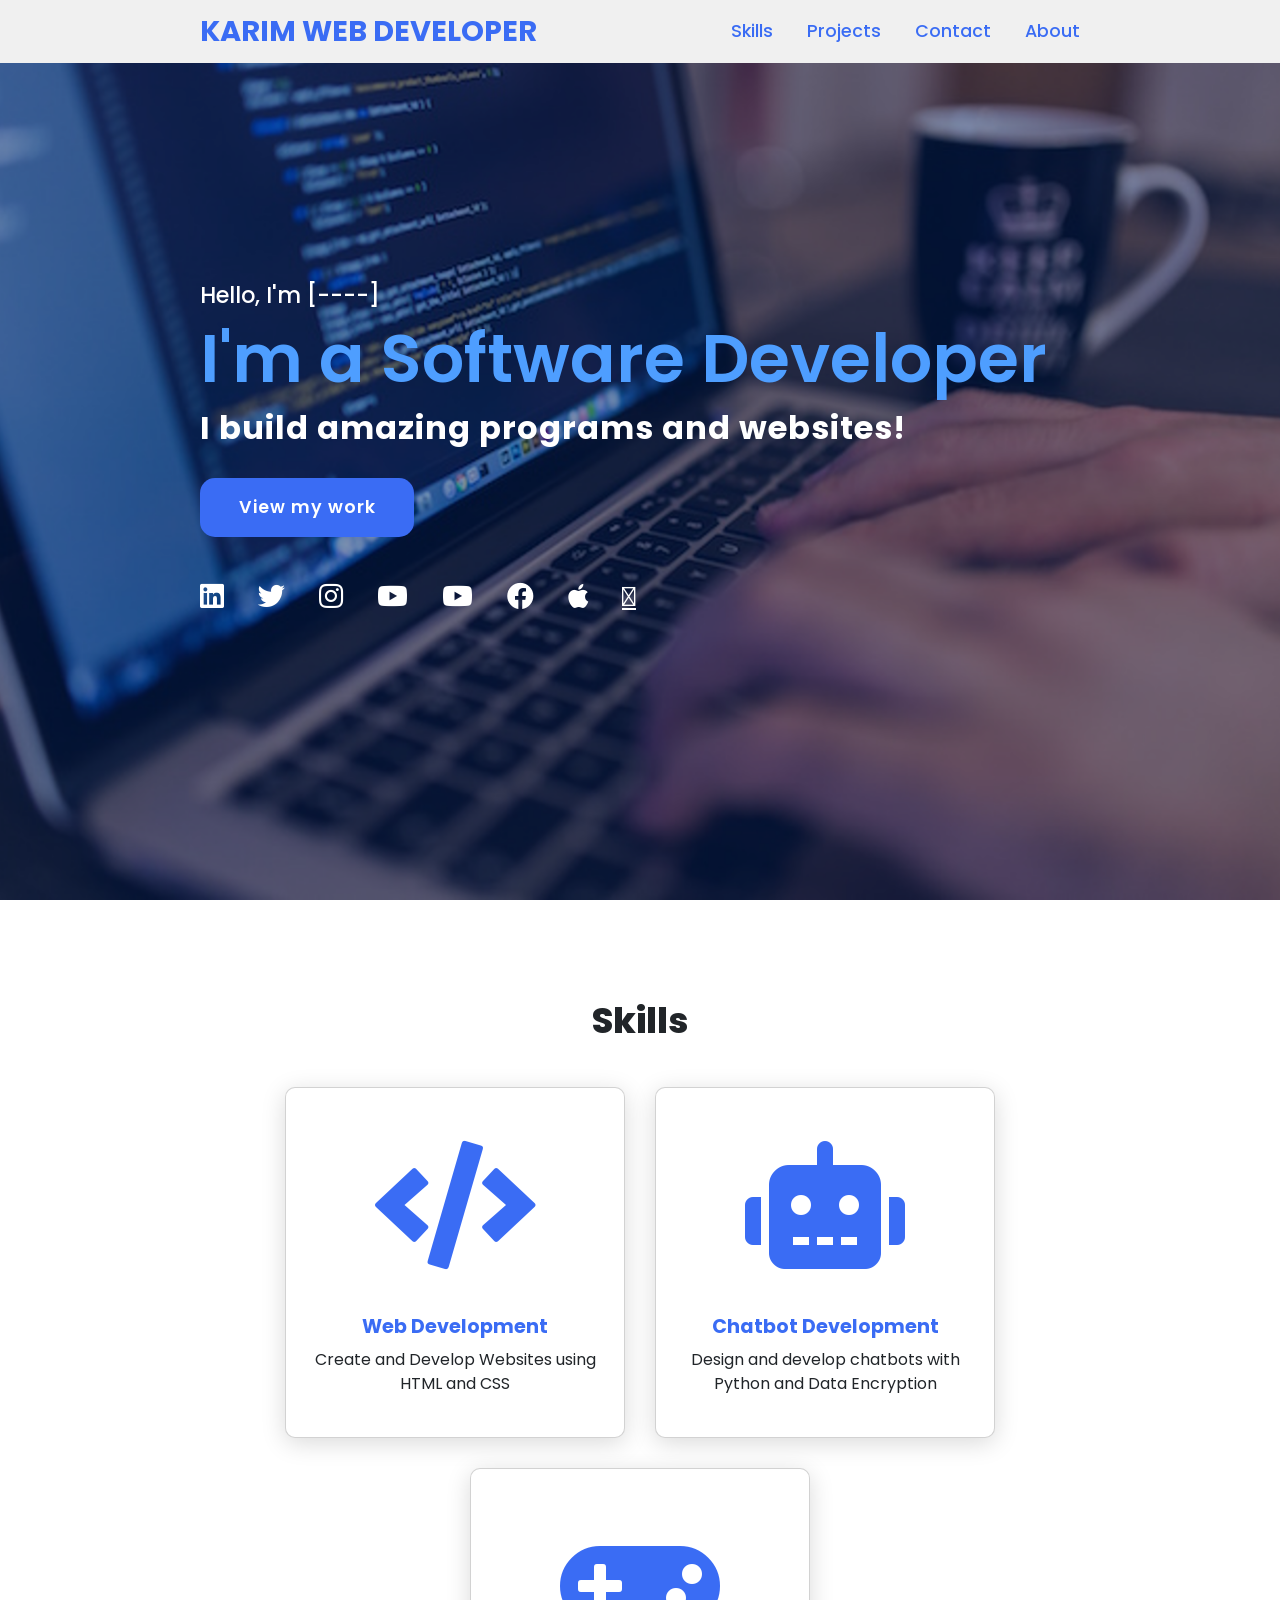
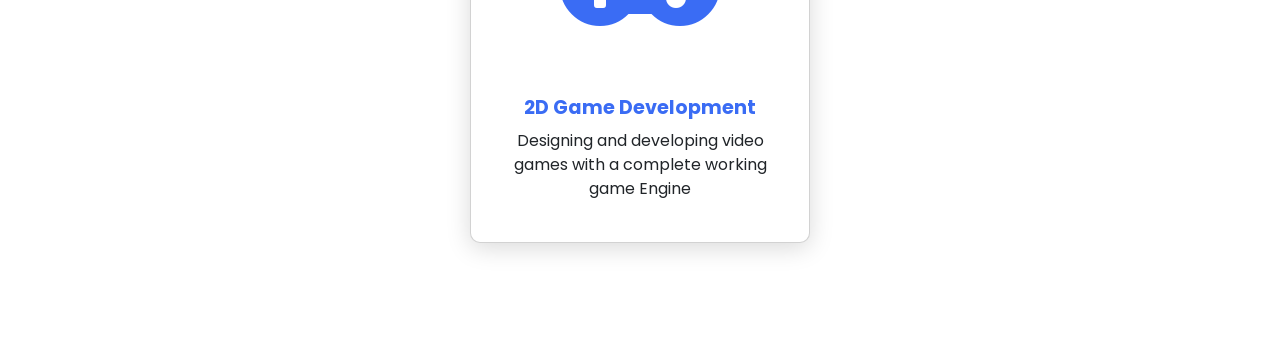
<file: index.html>
<!doctype html>
<html lang="en">
  <head>
    <meta charset="UTF-8" />
    <meta http-equiv="X-UA-Compatible" content="IE=edge" />
    <meta name="viewport" content="width=device-width, initial-scale=1.0" />
    <link
      rel="stylesheet"
      href="https://cdnjs.cloudflare.com/ajax/libs/font-awesome/5.15.4/css/all.min.css"
    />

    <link
      href="https://cdn.jsdelivr.net/npm/bootstrap@5.3.8/dist/css/bootstrap.min.css"
      rel="stylesheet"
      integrity="sha384-sRIl4kxILFvY47J16cr9ZwB07vP4J8+LH7qKQnuqkuIAvNWLzeN8tE5YBujZqJLB"
      crossorigin="anonymous"
    />

    <link rel="stylesheet" href="style.css" />
    <title>My Portfolio</title>
  </head>

  <body>
    <header>
      <a href="#" class="logo">Karim Web developer </a>
      <nav class="navigation">
        <a href="#skills">Skills</a>
        <a href="#projects">Projects</a>
        <a href="#contact">Contact</a>
        <a href="">About</a>
      </nav>
    </header>

    <section class="main">
      <div>
        <h2>Hello, I'm [----]<br /><span>I'm a Software Developer</span></h2>
        <h3>I build amazing programs and websites!</h3>
        <a href="#projects" class="main-btn">View my work</a>
        <div class="social-icons">
          <a href="#"><i class="fab fa-linkedin"></i></a>
          <a href="#"><i class="fab fa-twitter"></i></a>
          <a href="#"><i class="fab fa-instagram"></i></a>
          <a href="#"><i class="fab fa-youtube"></i></a>
          <a href="#"><i class="fab fa-youtube"></i></a>
          <a href="#"><i class="fab fa-facebook"></i></a>
          <a href="#"><i class="fab fa-apple"></i></a>
          <a href="#"><i class="fa-brands fa-youtube"></i></a>
        </div>
      </div>
    </section>

    <section class="cards" id="skills">
      <h2 class="title">Skills</h2>
      <div class="content">
        <div class="card">
          <div class="icon">
            <i class="fas fa-code"></i>
          </div>
          <div class="info">
            <h3>Web Development</h3>
            <p>Create and Develop Websites using HTML and CSS</p>
          </div>
        </div>
        <div class="card">
          <div class="icon">
            <i class="fas fa-robot"></i>
          </div>
          <div class="info">
            <h3>Chatbot Development</h3>
            <p>Design and develop chatbots with Python and Data Encryption</p>
          </div>
        </div>
        <div class="card">
          <div class="icon">
            <i class="fas fa-gamepad"></i>
          </div>
          <div class="info">
            <h3>2D Game Development</h3>
            <p>
              Designing and developing video games with a complete working game
              Engine
            </p>
          </div>
        </div>
      </div>
    </section>
  </body>
</html>
</file>
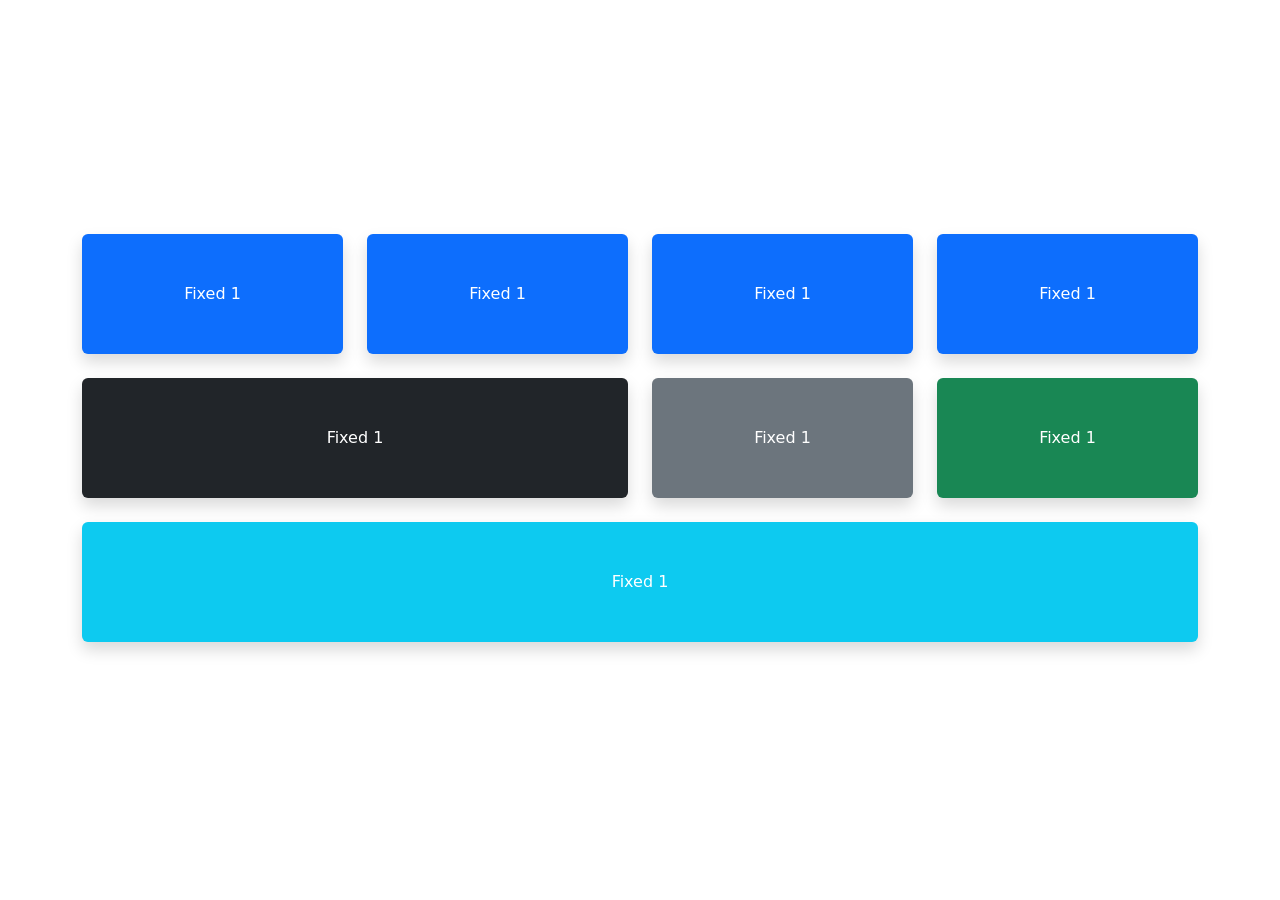
<file: examples/index.html>
<!doctype html>
<html lang="en">
  <head>
    <meta charset="UTF-8" />

    <link
      href="https://cdn.jsdelivr.net/npm/bootstrap@5.3.8/dist/css/bootstrap.min.css"
      rel="stylesheet"
      integrity="sha384-sRIl4kxILFvY47J16cr9ZwB07vP4J8+LH7qKQnuqkuIAvNWLzeN8tE5YBujZqJLB"
      crossorigin="anonymous"
    />
    <title>Botstrap</title>
  </head>

  <body class="d-flex align-items-center" style="min-height: 100vh">
    <div class="container">
      <div class="row g-4 mb-4 text-center">
        <div class="col-md-3">
          <div class="p-5 bg-primary text-white rounded shadow">Fixed 1</div>
        </div>
        <div class="col-md-3">
          <div class="p-5 bg-primary text-white rounded shadow">Fixed 1</div>
        </div>
        <div class="col-md-3">
          <div class="p-5 bg-primary text-white rounded shadow">Fixed 1</div>
        </div>
        <div class="col-md-3">
          <div class="p-5 bg-primary text-white rounded shadow">Fixed 1</div>
        </div>
      </div>

      <div class="row g-4 mb-4 text-center">
        <div class="col-md-6">
          <div class="p-5 bg-dark text-white rounded shadow">Fixed 1</div>
        </div>
        <div class="col-md-3">
          <div class="p-5 bg-secondary text-white rounded shadow">Fixed 1</div>
        </div>
        <div class="col-md-3">
          <div class="p-5 bg-success text-white rounded shadow">Fixed 1</div>
        </div>
      </div>

      <div class="row g-4 mb-4 text-center">
        <div class="col-md-12">
          <div class="p-5 bg-info text-white rounded shadow">Fixed 1</div>
        </div>
      </div>
    </div>
  </body>
</html>

<!-- <div class="row text-center g-4 mb-4">
  <h1 class="display-1">Display 1</h1>
  <h1 class="display-2">Display 2</h1>
  <h1 class="display-3">Display 3</h1>
  <h1 class="display-4">Display 4</h1>
</div> -->

<!-- 
      <div class="row mb-4">
        <div class="col-lg-12">
          <nav class="navbar navbar-expand-lg bg-dark navbar-dark rounded">
            <div class="container-fluid">
              <a class="navbar-brand" href="#">WebSiteName</a>

              <button
                class="navbar-toggler"
                type="button"
                data-bs-toggle="collapse"
                data-bs-target="#navbarNav"
              >
                <span class="navbar-toggler-icon"></span>
              </button>

              <div class="collapse navbar-collapse" id="navbarNav">
                <ul class="navbar-nav me-auto">
                  <li class="nav-item">
                    <a class="nav-link active" href="#">Home</a>
                  </li>
                  <li class="nav-item">
                    <a class="nav-link" href="#">Link</a>
                  </li>
                  <li class="nav-item">
                    <a class="nav-link" href="#">Link</a>
                  </li>
                </ul>

                <button class="btn btn-danger">Button</button>
              </div>
            </div>
          </nav>
        </div>
      </div> -->
</file>
<file: style.css>
/* A pre-set font from google APIs  */
@import url("https://fonts.googleapis.com/css2?family=Poppins:ital,wght@0,100;0,200;0,300;0,400;0,500;0,600;0,700;0,800;0,900;1,100;1,200;1,300;1,400;1,500;1,600;1,700;1,800;1,900&display=swap");

:root {
  --main-color: #3a6cf4;
  --white-color: #fff;
  --hovering-color: #601cfc;
  --large-font-size: 1.8rem;
}

* {
  font-family: "Poppins", sans-serif;
  margin: 0;
  padding: 0;
  box-sizing: border-box;
  scroll-behavior: smooth;
}

header {
  background-color: #f0f0f0;
  width: 100%;
  position: fixed;
  z-index: 999;
  display: flex;
  justify-content: space-between;
  align-items: center;
  padding: 10px 200px;
}

.logo {
  text-decoration: none;
  color: var(--main-color);
  text-transform: uppercase;
  font-weight: 700;
  font-size: var(--large-font-size);
}

.navigation a {
  color: var(--main-color);
  text-decoration: none;
  font-size: 1.1em;
  font-weight: 500;
  padding-left: 30px;
}

.navigation a:hover {
  color: #601cfc;
}

section {
  padding: 100px 200px;
}

.main {
  width: 100%;
  min-height: 100vh;
  display: flex;
  align-items: center;
  background: url(images/background.png) no-repeat;
  background-size: cover;
  background-position: center;
  background-attachment: fixed;
}

.main h2 {
  color: var(--white-color);
  font-size: 1.4em;
  font-weight: 500;
}

.main h2 span {
  display: inline-block;
  margin-top: 10px;
  color: #4e9eff;
  font-size: 3em;
  font-weight: 600;
}

.main h3 {
  color: var(--white-color);
  font-size: 2em;
  font-weight: 700;
  letter-spacing: 1px;
  margin-top: 10px;
  margin-bottom: 30px;
}

.main-btn {
  color: var(--white-color);
  background-color: var(--main-color);
  text-decoration: none;
  font-size: 1.1em;
  font-weight: 600;
  display: inline-block;
  padding: 0.9375em 2.1875em;
  letter-spacing: 1px;
  border-radius: 15px;
  margin-bottom: 40px;
  transition: 0.7s ease;
}

.main-btn:hover {
  background-color: #0a49f6;
  transform: scale(1.1);
}

.social-icons a {
  color: var(--white-color);
  font-size: 1.7em;
  padding-right: 30px;
}

.social-icons a:hover {
  color: var(--main-color);
}
.title {
  display: flex;
  justify-content: center;
  color: var(main-color);
  font-size: 2.2em;
  font-weight: 800;
  margin-bottom: 30px;
}

.content {
  display: flex;
  justify-content: center;
  flex-direction: row;
  flex-wrap: wrap;
}

.card {
  background-color: var(--white-color);
  width: 21.25em;
  box-shadow: 0 5px 25px rgba(1 1 1 / 15%);
  border-radius: 10px;
  padding: 25px;
  margin: 15px;
  transition: 0.7s ease;
}

.card:hover {
  transform: scale(1.1);
}

.card .icon {
  color: var(--main-color);
  font-size: 8em;
  text-align: center;
}

.info {
  text-align: center;
}

.info h3 {
  color: var(--main-color);
  font-size: 1.2em;
  font-weight: 700;
  margin: 10px;
}

.projects {
  background-color: #000016;
}

.projects .content {
  margin-top: 30px;
}

.project-card {
  background-color: var(--white-color);
  border: 1px solid var(--white-color);
  min-height: 14em;
  width: 23em;
  overflow: hidden;
  border-radius: 10px;
  margin: 20px;
  transition: 0.7s ease;
}

.project-card:hover {
  transform: scale(1.1);
}

.project-card:hover .project-image {
  opacity: 0.9;
}

.project-image img {
  width: 100%;
}

.project-info {
  padding: 1em;
}

.project-category {
  font-size: 0.8em;
  color: #000;
}

.project-title {
  display: flex;
  justify-content: space-between;
  text-transform: uppercase;
  font-weight: 800;
  margin-top: 10px;
}

.more-details {
  text-decoration: none;
  color: var(main-color);
}

.more-details:hover {
  color: #601cfc;
}

.contact .icon {
  font-size: 4.5em;
}

.contact .info h3 {
  color: #000;
}

.contact .info p {
  font-size: 1.5em;
}

.footer {
  background-color: #000016;
  color: var(--white-color);
  padding: 2em;
  display: flex;
  justify-content: space-between;
}

.footer-title {
  font-size: 1.3em;
  font-weight: 600;
}

.footer-title span {
  color: var(--main-color);
}

.footer .social-icons a {
  font-size: 1.3em;
  padding: 0 12px 0 0;
}

@media (max-width: 1023px) {
  header {
    padding: 12px 20px;
  }

  .navigation a {
    padding-left: 10px;
  }

  .title {
    font-size: 1.8em;
  }

  section {
    padding: 80px 20px;
  }

  .main-content h2 {
    font-size: 1em;
  }

  .main-content h3 {
    font-size: 1.6em;
  }

  .content {
    flex-direction: column;
    align-items: center;
  }
}

@media (max-width: 641px) {
  body {
    font-size: 12px;
  }

  .main-content h2 {
    font-size: 0.8em;
  }

  .main-content h3 {
    font-size: 1.4em;
  }
}

@media (max-width: 300px) {
  body {
    font-size: 10px;
  }
}
</file>
